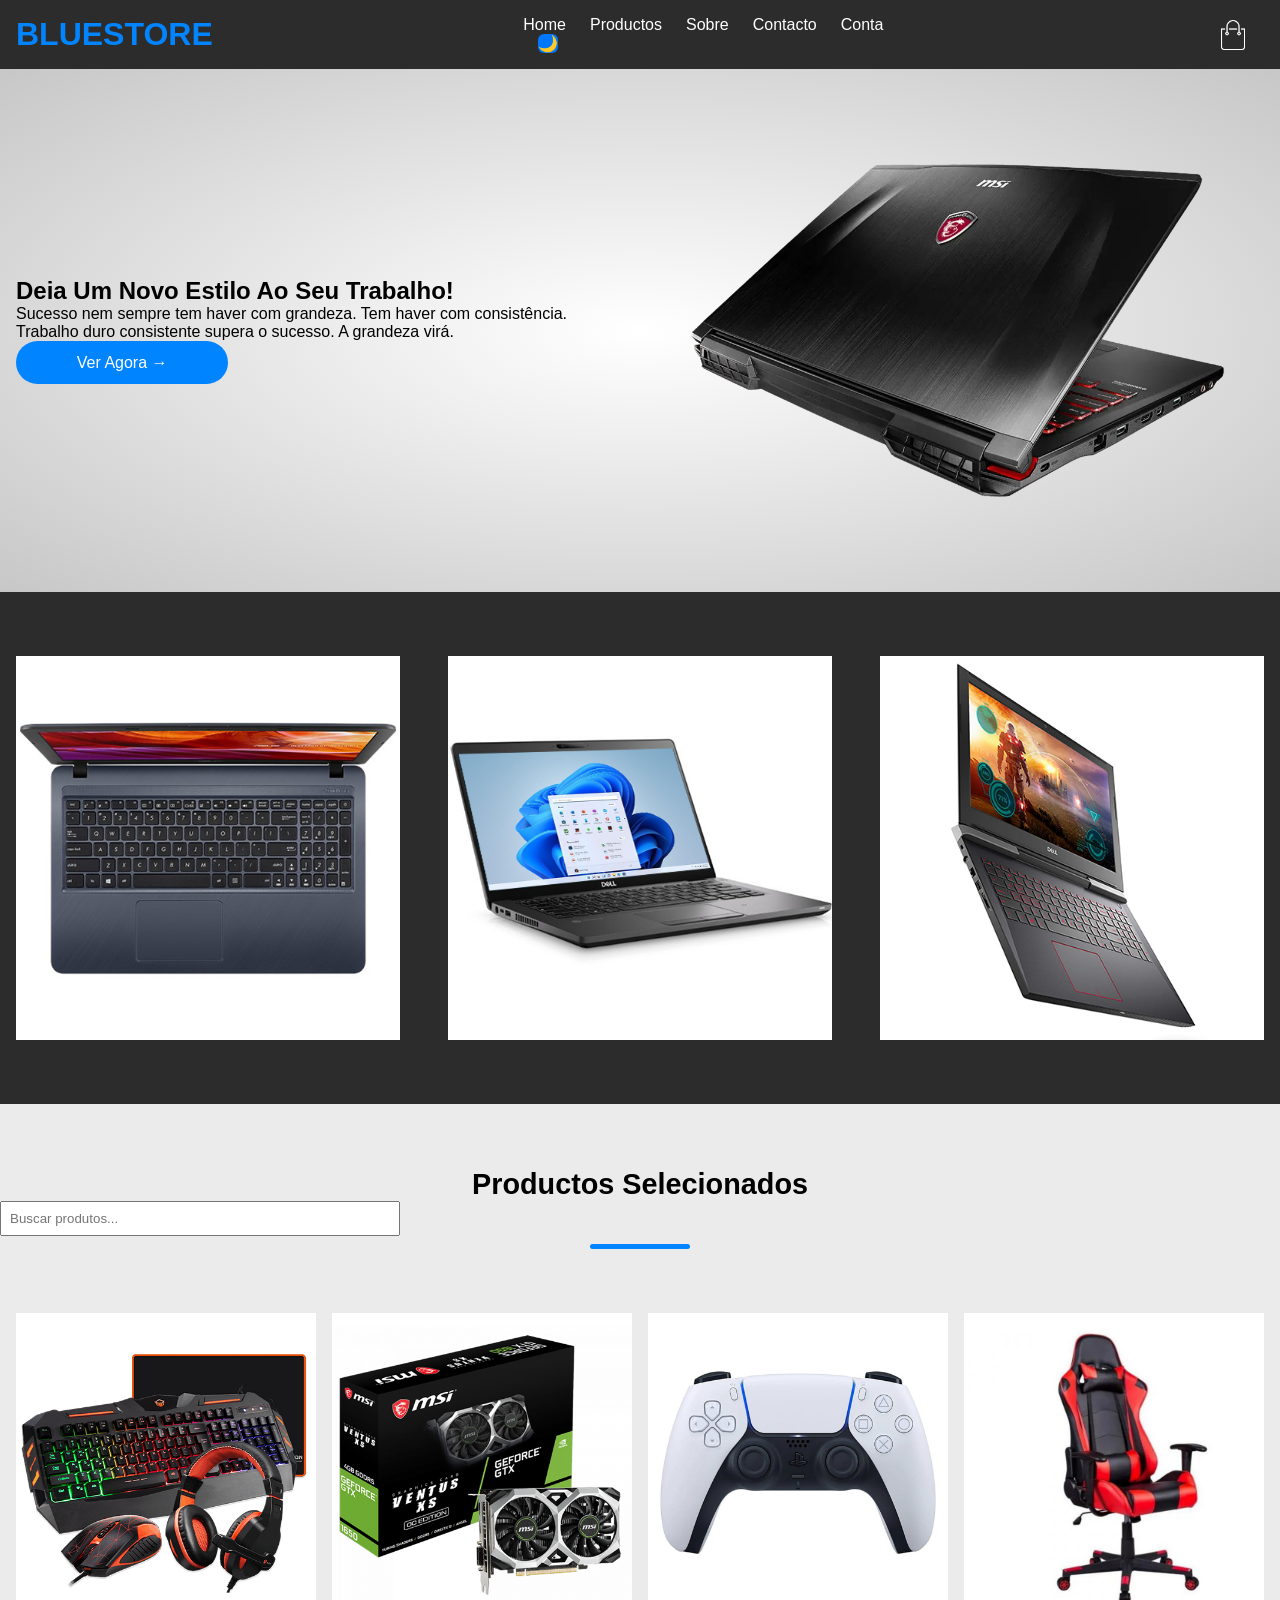
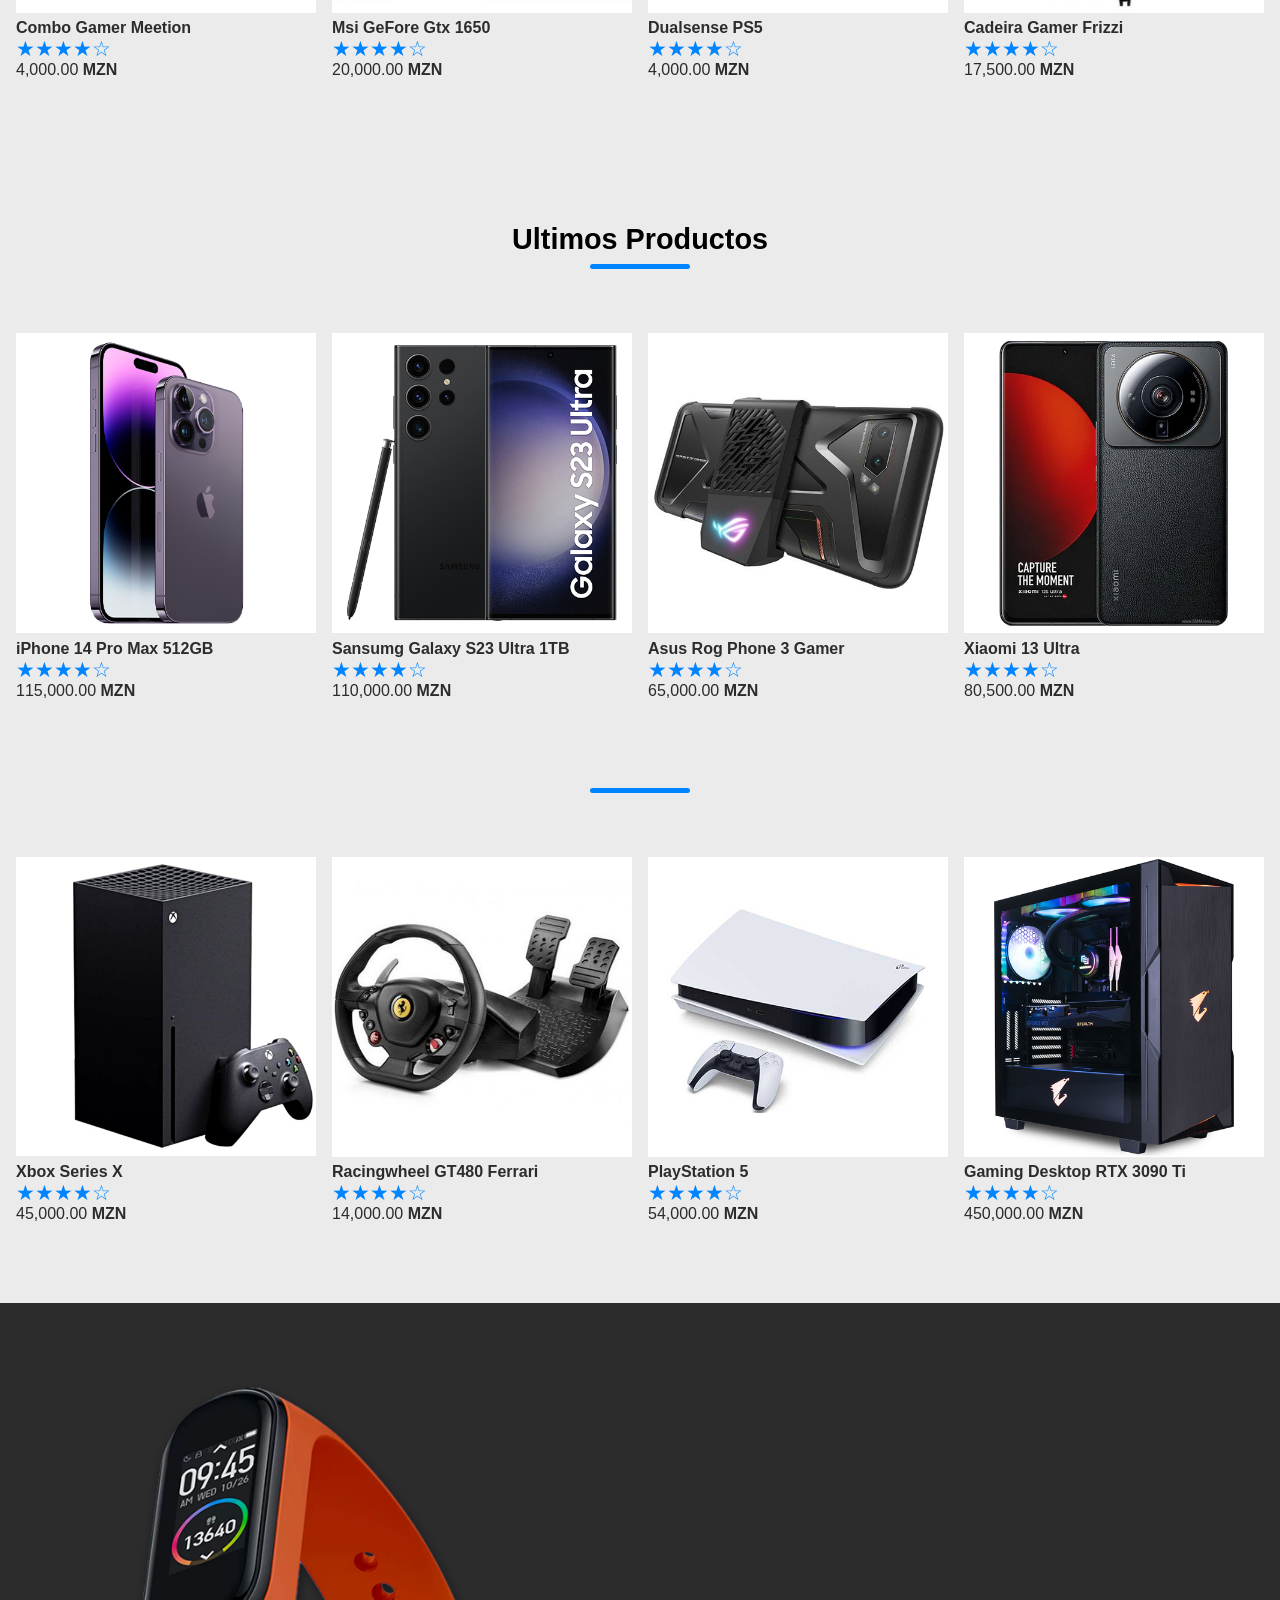
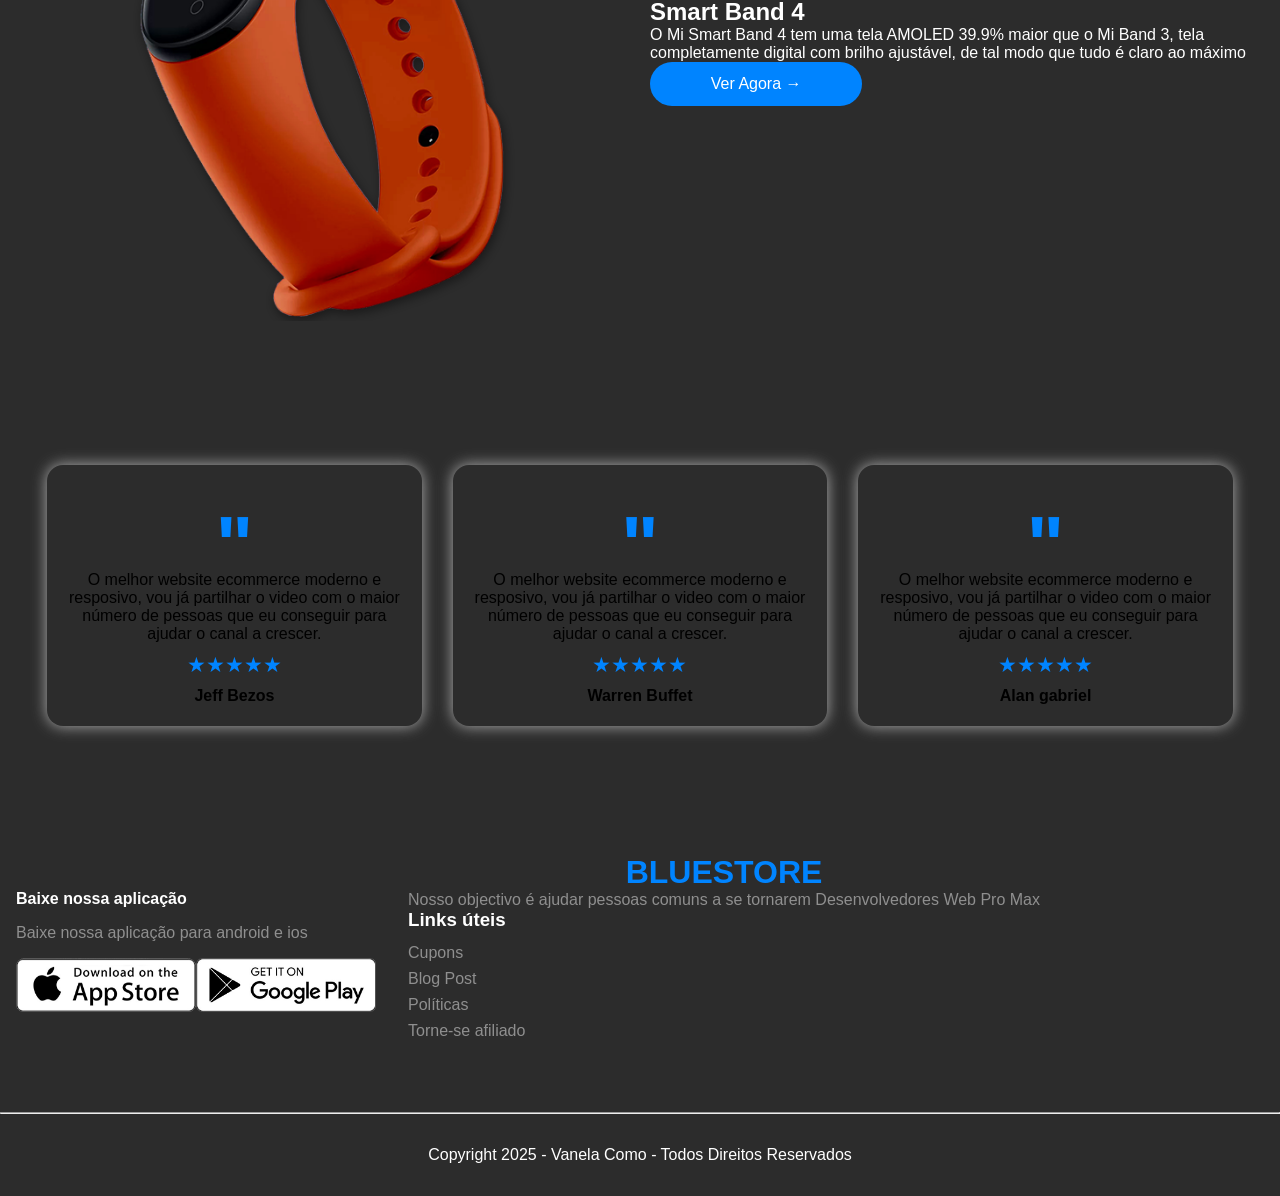
<file: index.html>
<!DOCTYPE html>
<!-- saved from url=(0096)file:///C:/Users/ikazu/OneDrive/%C3%81rea%20de%20Trabalho/Documentos/BlueStore/images/index.html -->
<html lang="en"><head><meta http-equiv="Content-Type" content="text/html; charset=UTF-8">
    
    <meta http-equiv="X-UA-conpatible" content="IE=edge">
    <meta name="viewport" content="width=device-width, initial-scale=1.0">
    <title>BlueStore | Ecommerce</title>
    <link rel="stylesheet" href="./globals.css">

</head>
<body>
   <div class="navbar">
   <div class="header-inner-content">
    <h1 class="logo">BLUE<span>STORE</span></h1>
    <nav>
        <ul>
            <li>Home</li>
            <li>Productos</li>
            <li>Sobre</li>
            <li>Contacto</li>
            <li>Conta</li>
        </ul>

        <button id="darkModeToggle">🌙</button>
    </nav>
    <div class="nav-icon-container">
        <img src="./cart.png">
        <img src="./menu.png" class="menu-button">
    </div>
    </div>
   </div>
   <header>
    <div class="header-inner-content"></div>
    <div class="header-bottom-side">
        <div class="header-bottom-side-left">
            <h2>Deia Um Novo Estilo Ao Seu Trabalho!</h2>
            <p>
                Sucesso nem sempre tem haver com grandeza. Tem haver com consistência. Trabalho duro consistente supera o sucesso. A grandeza virá.
            </p>
            <button>Ver Agora →</button>
        </div>
            <div class="header-bottom-side-right">
                <img src="./gaming-msi-header.png">
            </div> 
    </div>
   </header>

   <!-- Main Content -->

    <main>
<div class="gray-background">
<div class="page-inner-content">
<div class="cols cols-3">
    <img src="./product-1.png" alt="">
    <img src="./product-2.png" alt="">
    <img src="./product-3.png" alt="">
   </div>
  </div>
 </div>

 <div>
<div class="page-inner-content">
        <h3 class="section-title">Productos Selecionados</h3>
        <!--barra de busca-->
        <div class="search-container">
        <input type="text" id="searchBar" placeholder="Buscar produtos...">
        </div>
        
        <div class="subtitle-underline"></div>
        <div class="cols cols-4">
<div class="product" style="display: block;">
    <img src="./product-4.png" alt="">
    <p class="product-name">Combo Gamer Meetion</p>
    <p class="rate">★★★★☆</p>
    <p class="product-price">4,000.00 <span>MZN</span></p>
</div>
<div class="product" style="display: block;">
    <img src="./product-5.png" alt="">
    <p class="product-name">Msi GeFore Gtx 1650</p>
    <p class="rate">★★★★☆</p>
    <p class="product-price">20,000.00 <span>MZN</span></p>
</div>
<div class="product" style="display: block;">
    <img src="./product-6.png" alt="">
    <p class="product-name">Dualsense PS5</p>
    <p class="rate">★★★★☆</p>
    <p class="product-price">4,000.00 <span>MZN</span></p>
</div>
<div class="product" style="display: block;">
    <img src="./product-7.png" alt="">
    <p class="product-name">Cadeira Gamer Frizzi</p>
    <p class="rate">★★★★☆</p>
    <p class="product-price">17,500.00 <span>MZN</span></p>
     </div>
   </div>
</div>
<div class="page-inner-content">
        <h3 class="section-title">Ultimos Productos</h3>
        <div class="subtitle-underline"></div>
        <div class="cols cols-4">
<div class="product" style="display: block;">
    <img src="./product-8.png" alt="">
    <p class="product-name">iPhone 14 Pro Max 512GB</p>
    <p class="rate">★★★★☆</p>
    <p class="product-price">115,000.00 <span>MZN</span></p>
</div>
<div class="product" style="display: block;">
    <img src="./product-9.png" alt="">
    <p class="product-name">Sansumg Galaxy S23 Ultra 1TB</p>
    <p class="rate">★★★★☆</p>
    <p class="product-price">110,000.00 <span>MZN</span></p>
</div>
<div class="product" style="display: block;">
    <img src="./product-10.png" alt="">
    <p class="product-name">Asus Rog Phone 3 Gamer </p>
    <p class="rate">★★★★☆</p>
    <p class="product-price">65,000.00 <span>MZN</span></p>
</div>
<div class="product" style="display: block;">
    <img src="./product-11.png" alt="">
    <p class="product-name">Xiaomi 13 Ultra</p>
    <p class="rate">★★★★☆</p>
    <p class="product-price">80,500.00 <span>MZN</span></p>
</div>
    </div>
        <div class="subtitle-underline"></div>
        <div class="cols cols-4">
    <div class="product" style="display: block;">
    <img src="./product-12.png" alt="">
    <p class="product-name">Xbox Series X</p>
    <p class="rate">★★★★☆</p>
    <p class="product-price">45,000.00 <span>MZN</span></p>
</div>
<div class="product" style="display: block;">
    <img src="./product-13.png" alt="">
    <p class="product-name">Racingwheel GT480 Ferrari</p>
    <p class="rate">★★★★☆</p>
    <p class="product-price">14,000.00 <span>MZN</span></p>
</div>
<div class="product" style="display: block;">
    <img src="./product-14.png" alt="">
    <p class="product-name">PlayStation 5</p>
    <p class="rate">★★★★☆</p>
    <p class="product-price">54,000.00 <span>MZN</span></p>
</div>
<div class="product" style="display: block;">
    <img src="./product-15.png" alt="">
    <p class="product-name">Gaming Desktop RTX 3090 Ti</p>
    <p class="rate">★★★★☆</p>
    <p class="product-price">450,000.00 <span>MZN</span></p>
   </div>
  </div>
 </div>
</div>

<div class="gray-background">
    <div class="header-inner-content"></div>
    <div class="header-bottom-side exclusive-container">
        <div class="header-bottom-side-left">
            <h2>Smart Band 4</h2>
            <p>
                O Mi Smart Band 4 tem uma tela AMOLED 39.9% maior que o Mi Band
                3, tela completamente digital com brilho ajustável, de tal modo
                que tudo é claro ao máximo
            </p>
            <button>Ver Agora →</button>
        </div>
            <div class="header-bottom-side-right">
                <img src="./exclusive.png">
            </div> 
    </div>
<div>
    <div class="page-inner-content">
        <div class="testimonials">
            <div class="testimonial">
                <p>"</p>
                <p>O melhor website ecommerce moderno e resposivo, vou já 
                    partilhar o video com o maior número de pessoas que eu conseguir 
                    para ajudar o canal a crescer.</p>
<p class="rate">★★★★★</p>
<p>Jeff Bezos</p>
            </div>
             <div class="testimonial">
                <p>"</p>
                <p>O melhor website ecommerce moderno e resposivo, vou já 
                    partilhar o video com o maior número de pessoas que eu conseguir 
                    para ajudar o canal a crescer.</p>
<p class="rate">★★★★★</p>
<p>Warren Buffet</p>
            </div>
             <div class="testimonial">
                <p>"</p>
                <p>O melhor website ecommerce moderno e resposivo, vou já 
                    partilhar o video com o maior número de pessoas que eu conseguir 
                    para ajudar o canal a crescer.</p>
<p class="rate">★★★★★</p>
<p>Alan gabriel</p>
            </div>
        </div>
    </div>
</div>
    </div></main>

    <footer class="gray-background">
        <div class="page-inner-content footer-content">
            <div class="download-options">
                <p>Baixe nossa aplicação</p>
                <p>Baixe nossa aplicação para android e ios</p>
                <div>
                    <img src="./app-store.png">
                    <img src="./play-store.png">
                </div>
            </div>

            <div>
                <div class="logo-footer">
                    <h1 class="logo">BLUE<span>STORE</span></h1>
                    <p>Nosso objectivo é ajudar pessoas comuns a se tornarem
                        Desenvolvedores Web Pro Max
                    </p>
                </div>

                <div class="links-footer">
                    <h3>Links úteis</h3>
                    <ul>
                        <li>Cupons</li>
                         <li>Blog Post</li>
                          <li>Políticas</li>
                          <li>Torne-se afiliado</li>
                    </ul>
                </div>
            </div>
        </div>

        <hr class="page-inner-content">

        <div class="page-inner-content copyright">
            <p>Copyright 2025 - Vanela Como - Todos Direitos Reservados</p>
        </div>
    </footer>
   <script>
     const navbar = document.querySelector(".navbar");
     const menuButton = document.querySelector(".menu-button");

     menuButton.addEventListener('click', () => {
        navbar.classList.toggle("show-menu");
     });
   </script>
   <script src="./script.js"></script>

 </body></html>
</file>
<file: globals.css>
*{
    box-sizing:border-box;
    padding: 0;
    margin: 0;
}

body{
    font-family:'arial';
}

/* header */

.header-inner-content {
    max-width: 1300px;
    margin-left: auto;
    margin-right: auto;
}

.navbar{
    background-color: #2c2c2c;
    padding: 1rem;
    position: sticky;
    top: 0;
    box-shadow: 10px 0px 10 px #2c2c2c;
    z-index: 99;
}

.navbar>div{
display: flex;
align-items:center;
justify-content: space-between;
}

.logo{
    color: #0084ff;
}

.logo.span{
    color: #fff;  
}

nav ul{
    display: flex;
  list-style: none;
   align-items: center; 
}

.nav-icon-container{
display: flex;
align-items: center;
}

.nav-icon-container img{
width: 30px;
cursor: pointer;
}

.nav-icon-container img:first-child{
    margin-right: 1rem;
}

nav ul li{
    color: #fff;
    margin-right: 1.5rem;
    cursor: pointer;
}

nav ul li:hover{
    transform: translatey(-5px);
    transition: all 0.2s;
    font-weight: bold;
}

.menu-button{
    display: none; 
}

header{
    background-image: radial-gradient(#fff, #c7c7c7);
}

.header-bottom-side{
    display: flex;
    align-items: center;
    justify-self: center;
    padding: 1rem;
}
.header-botton-side-left{
    height: 100%;
    flex-basis: 50%;
}

.header-botton-side-left h2{
    font-size: 3.2rem;
    margin-bottom: 1.5rem;
}

.header-botton-side-left p{
    line-height: 1.5rem;
    margin-bottom: 1.5rem;
}

.header-bottom-side-left button{
    background-color:#0084ff;
    border: none;
    cursor: pointer;
    padding: 0.8rem 3.8rem;
    border-radius: 9999px;
    color: #fff;
    font-weight: 500;
    font-size: 1rem;
    transition: all 0.2s;
}
.header-bottom-side-left button:hover{
    background-color: #004c94;
}
.header-botton-side-right{
    flex-basis: 50%;
    display: flex;
    align-items: center;
    justify-content:center;
}

.header-botton-side-right img{
    width: 115%;
}

/* Media Queries */
@media(max-width: 800px){
    .logo{
        font-size: 1.2rem;
    }

    .menu-button{
        display: block;

    }
    .header-botton-side{
        flex-direction: column;
        text-align: center;
        padding-top: 4rem;
    }

nav{
    position: absolute;
    background-color: #2c2c2c;
    width: 100%;
    top: 46px;
    display: none;
}
.show-menu nav{
    display: block;

}

nav ul{
    flex-direction: column;
}

nav ul li{
    text-align: center;
    padding: 0.8rem;
}

}
/* header */

/* Main Content*/

main {
    background-color: #ebebeb;
}
.gray-background{
    background-color: #2c2c2c;
}

.page-inner-content{
    max-width: 1280px;
    margin: 0 auto;
}

.cols{
    display: grid;
    justify-content: space-evenly;
    padding: 4rem 1rem;
}
.cols-3{
    grid-template-columns: repeat(3, 1fr);
    gap: 3rem;

}

.cols-3 img{
    max-width: 100%;

}

.cols-4 {
    grid-template-columns: repeat(4, 1fr);
    gap: 1rem;
}

.cols-4 img{
    max-width: 100%;
}

.cols>*{
    cursor: pointer;
    transition: all 0.2s;
}

.cols>*:hover{
    transform: translateY(-5px);
}

.section-title{
    text-align: center;
    margin-top: 4rem;
    font-size: 1.8rem;
}

.subtitle-underline{
    width: 100px;
    height: 5px;
    background: #0084ff;
    border-radius: 9999px;
    margin: 8px auto 0 auto;

}

.product{
    color: #2c2c2c;
    margin-bottom: 1rem;
    display: flex;
    flex-direction: column;
}

.product-name{
    font-weight: 600;
    margin-top: 0.4rem;
}

.rate{
    color:#0084ff;
    font-size: 1.3rem;
}

.product-price span{
font-weight: 600;
}

.exclusive-container{
    color: #fff;
    flex-direction: row-reverse;
    padding: 5rem 1rem;
}

.exclusive-container img{
    max-width: 500px;
}

/* media queries */

@media (max-width: 800px){
.section-title{
        font-size: 1rem;
    }

.cols-3 {
    grid-template-columns: repeat(1, 1fr);
}

.cols-4 {
    grid-template-columns: repeat(2, 1fr);
}

.product-name, .product-price, .rate{
    max-height: 1rem;
    overflow: hidden;
    font-size: 0.8rem;
}

.exclusive-container{
    flex-direction: column-reverse;
}

.exclusive-container img{
margin-bottom: 4rem;
  }
}
/* Main Content*/

/*Testimonials */
.testimonials{
    display: flex;
    padding: 4rem 1rem;
    justify-content: space-evenly;
}

.testimonial{
    display: flex;
    flex-direction: column;
    align-items: center;
    justify-content: center;
    flex-basis: 30%;
    text-align: center;
    box-shadow: 0 0 15px #afafaf;
    padding: 1rem;
    border-radius: 1rem;
    cursor: pointer;
    transition: all 0.2s;
}

.testimonial:hover{
    transform: translateY(-5px);
}

.testimonial p{
    margin: 5px 0;
}

.testimonial p:first-child{
    font-weight: bold;
    font-size: 5rem;
    color: #0084ff;
    margin-top: 3rem;
    line-height: 2rem;
}

.testimonial p:last-child{
    font-weight: bold;
}

/*Media queries */
@media (max-width: 800px){
    .testimonials{
        flex-direction: column;
    }

    .testimonial{
        margin-bottom: 1.2rem;
    }
}
/*Testimonials */

/* Footer */
.footer-content{
    display: flex;
    align-items: center;
    color:#8f8f8f;
    padding: 4rem 1rem;
    gap: 2rem;
}

.download-options>*{
    margin: 1rem 0;
}

.download-options>p:first-child{
    font-weight: bold;
    color: #fff;
}

.download-options>div{
    display: flex;
}

.download-options> div img{
    width: 180px;
}

.logo-footer{
    text-align: center;
}

.links-footer h3{
color: #fff;
margin-bottom: 0.8rem;
}

.links-footer ul{
list-style: none;

}
.links-footer ul li{
margin-bottom: 0.5rem;
cursor: pointer;
}

.copyright{
    color: #fff;
    padding: 2rem 0;
    text-align: center;
}

/* Media queries */
@media(max-width: 800px){
    .footer-content{
        display: inline;
        font-size: 0.8rem;
    }

    .footer-content>div{
        padding: 1rem;
    }

    .download-options>div{
        display: inline;
    }

    .download-options>div img{
        width: 120px;
}

.copyright{
    font-size: 0.8rem;
}

}
/* Footer */

/* Dark mode */

/* Tema claro (padrão) */

body {
    background:#fff;
    color: #000;
    transition: background 0.3s, color 0.3s;
}

/* Tema escuro */
body.dark {
    background: #121212;
    color: #e0e0e0;
}

/*Ajusta header/footer no modo escuro */
body.dark header,
body.dark footer {
    background: #1f1f1f;
}

/* Estilização do botão */

#darkModeToggle {
    margin-left: 15px;
    padding: 6px 10 px;
    border: none;
    border-radius: 6px;
    cursor: pointer;
    background: #0077ff;
    color: #fff;
    font-size: 16px;
}

#searchBar{
    width: 50%;
    max-width: 400px;
    padding: 8px;
}

img {
    max-width: 100%;
    height: auto;
    display:  block;    
}   

.header-bottom-side {
    display: flex;
    flex-wrap: wrap;
    align-items: center;
    justify-content: center;
    gap: 20px;
}

.header-bottom-side-left,
.header-bottom-side-right {
    flex: 1 1 300px;
    max-width: 100%
}

.header-bottom-side-right img {
    max-width:100%;
    height:auto;
    display: block;
}
</file>
